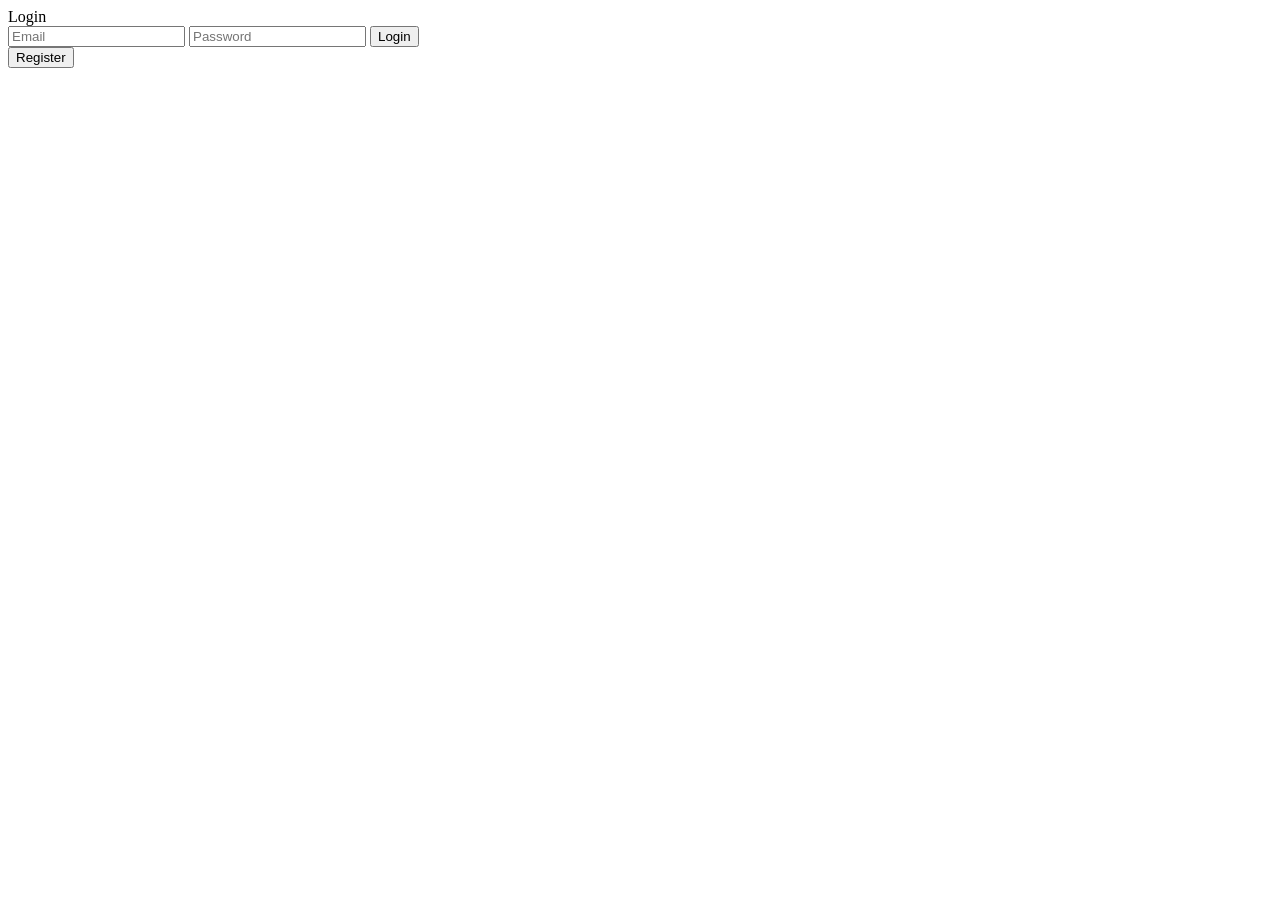
<file: src/main/resources/templates/Login.html>
<!DOCTYPE html>
<html lang="en">
<head>
    <meta charset="UTF-8">
    <meta name="viewport" content="width=device-width, initial-scale=1.0">
    <title>Login Page</title>
    <link rel="stylesheet" th:href="@{/Login.css}"></head>
<body>
<div class="wrapper">
    <div class="card-switch">
            <span class="card-side"></span>
            <div class="flip-card__inner">
                <div class="flip-card__front">
                    <div class="title">Login</div>
                    <form class="flip-card__form" th:action="@{/Account/login}" method="post">
                        <input class="flip-card__input" name="email" placeholder="Email" type="email">
                        <input class="flip-card__input" name="password" placeholder="Password" type="password">
                        <button class="flip-card__btn">Login</button>
                    </form>
                        <a th:href="@{/Account/directRegister}"><button class="flip-card__btn">Register</button></a>
                </div>
            </div>
    </div>
</div>
</body>
</html>
</file>
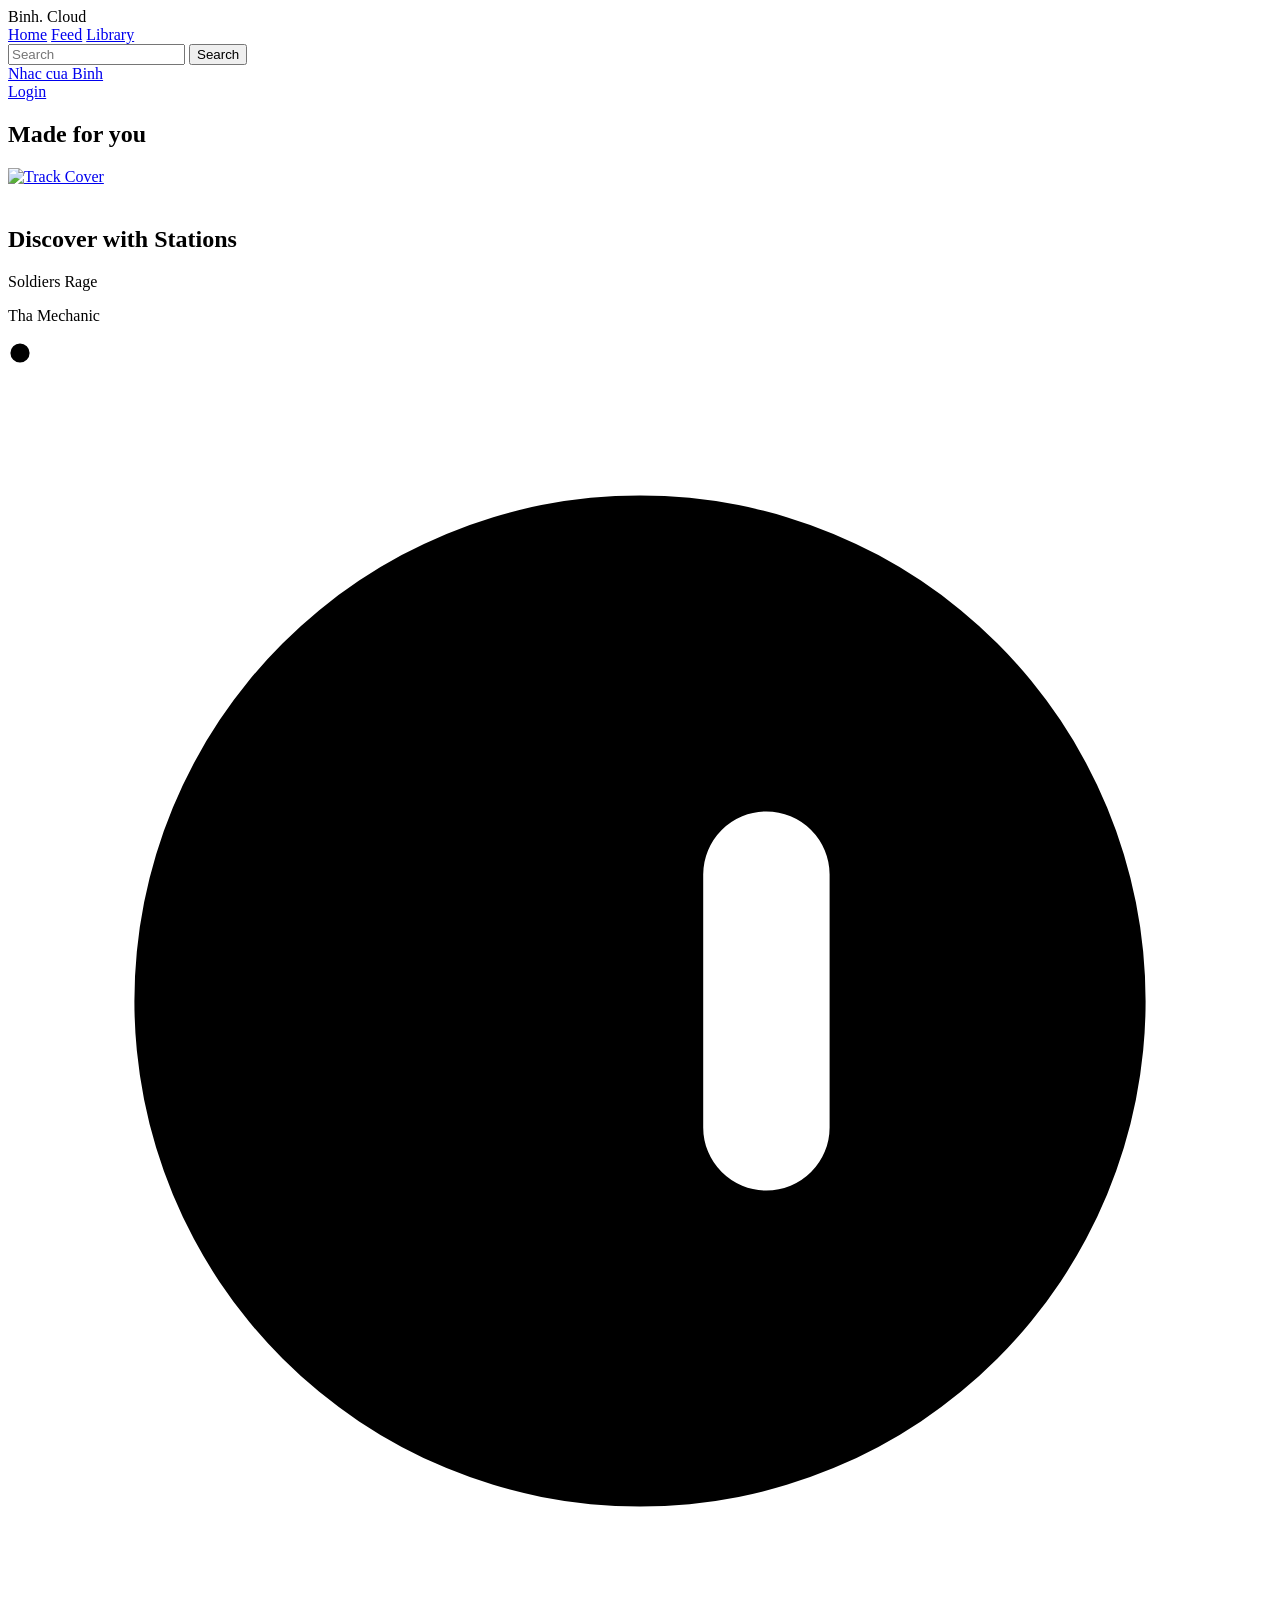
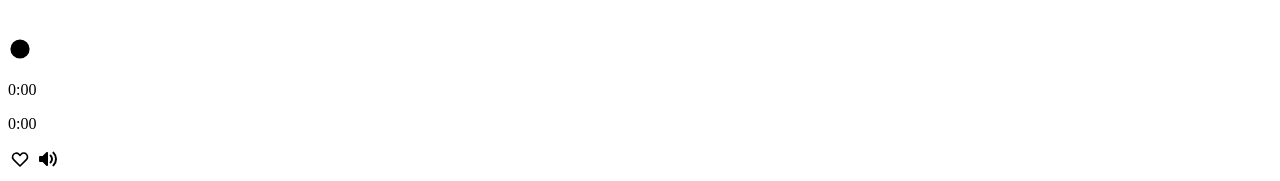
<file: src/main/resources/templates/MainPage.html>
<!DOCTYPE html>
<html lang="en" xmlns:th="http://www.thymeleaf.org">
<head>
    <meta charset="UTF-8">
    <title>Binh.Cloud</title>
    <link rel="stylesheet" th:href="@{/mainPage.css}">
    <link rel="stylesheet" th:href="@{/main-footer.css}">
    <link rel="stylesheet" th:href="@{/player-theme.css}">
</head>
<body>
<div class="container">
    <header>
        <div class="logo">Binh. Cloud</div>
        <nav>
            <a href="/Music/Home">Home</a>
            <a href="Feed.html">Feed</a>
            <a href="Libary.html">Library</a>
        </nav>
        <form class="search-bar" th:action="@{/mainController/search}" method="get">
            <input type="text" placeholder="Search" name="searchInput" id="searchInput">
            <button href="/mainController/search" type="submit">Search</button>
        </form>
        <a href="#" class="pro-link">Nhac cua Binh</a>
        <nav><a href="Login.html">Login</a></nav>
    </header>

    <main>
        <div class="content">
            <h2>Made for you</h2>
            <div class="stations1">
                <a th:each="track : ${trackList}"
                   href="javascript:void(0);"
                   class="station"
                   th:data-id="${track.trackId}"
                   th:data-title="${track.title}"
                   onclick="playFromData(this)">
                    <img th:src="@{'/my-images/' + ${track.imagePath}}" alt="Track Cover">
                    <span th:text="${track.title}"></span>
                </a>
            </div>

            <h2 style="margin-top: 40px;">Discover with Stations</h2>
            <div class="stations2">
            </div>
        </div>

        <audio id="audio-player"></audio>

        <div class="card">
            <div class="top">
                <div class="pfp">
                    <div class="playing">
                        <div class="greenline line-1"></div>
                        <div class="greenline line-2"></div>
                        <div class="greenline line-3"></div>
                        <div class="greenline line-4"></div>
                        <div class="greenline line-5"></div>
                    </div>
                </div>
                <div class="texts">
                    <p class="title-1">Soldiers Rage</p>
                    <p class="title-2">Tha Mechanic</p>
                </div>
            </div>

            <div class="player-center">
                <div class="controls">
                    <svg xmlns="http://www.w3.org/2000/svg" viewBox="0 0 24 24" height="24" width="24"><path d="M12 21.6a9.6 9.6 0 1 0 0-19.2 9.6 9.6 0 0 0 0 19.2Zm.848-12.352a1.2 1.2 0 0 0-1.696-1.696l-3.6 3.6a1.2 1.2 0 0 0 0 1.696l3.6 3.6a1.2 1.2 0 0 0 1.696-1.696L11.297 13.2H15.6a1.2 1.2 0 1 0 0-2.4h-4.303l1.551-1.552Z"/></svg>

                    <svg id="play-btn" xmlns="http://www.w3.org/2000/svg" viewBox="0 0 24 24">
                        <path id="play-icon" d="M21.6 12a9.6 9.6 0 1 1-19.2 0 9.6 9.6 0 0 1 19.2 0ZM8.4 9.6a1.2 1.2 0 1 1 2.4 0v4.8a1.2 1.2 0 1 1-2.4 0V9.6Zm6-1.2a1.2 1.2 0 0 0-1.2 1.2v4.8a1.2 1.2 0 1 0 2.4 0V9.6a1.2 1.2 0 0 0-1.2-1.2Z"/>
                    </svg>

                    <svg xmlns="http://www.w3.org/2000/svg" viewBox="0 0 24 24" height="24" width="24"><path d="M12 21.6a9.6 9.6 0 1 0 0-19.2 9.6 9.6 0 0 0 0 19.2Zm4.448-10.448-3.6-3.6a1.2 1.2 0 0 0-1.696 1.696l1.551 1.552H8.4a1.2 1.2 0 1 0 0 2.4h4.303l-1.551 1.552a1.2 1.2 0 1 0 1.696 1.696l3.6-3.6a1.2 1.2 0 0 0 0-1.696Z"/></svg>
                </div>

                <div class="progress-wrapper">
                    <p class="timetext time_now" id="current-time">0:00</p>
                    <div class="time" id="progress-container">
                        <div class="elapsed" id="progress-bar" style="width: 0%;"></div>
                    </div>
                    <p class="timetext time_full" id="total-duration">0:00</p>
                </div>
            </div>

            <div class="player-right">
                <svg xmlns="http://www.w3.org/2000/svg" viewBox="0 0 24 24" stroke-width="2" stroke-linejoin="round" stroke-linecap="round" stroke="currentColor" fill="none" height="20" width="24"><path d="M3.343 7.778a4.5 4.5 0 0 1 7.339-1.46L12 7.636l1.318-1.318a4.5 4.5 0 1 1 6.364 6.364L12 20.364l-7.682-7.682a4.501 4.501 0 0 1-.975-4.904Z"/></svg>

                <svg xmlns="http://www.w3.org/2000/svg" viewBox="0 0 24 24" height="20" width="24" class="volume_button"><path d="M11.26 3.691A1.2 1.2 0 0 1 12 4.8v14.4a1.199 1.199 0 0 1-2.048.848L5.503 15.6H2.4a1.2 1.2 0 0 1-1.2-1.2V9.6a1.2 1.2 0 0 1 1.2-1.2h3.103l4.449-4.448a1.2 1.2 0 0 1 1.308-.26Zm6.328-.176a1.2 1.2 0 0 1 1.697 0A11.967 11.967 0 0 1 22.8 12a11.966 11.966 0 0 1-3.515 8.485 1.2 1.2 0 0 1-1.697-1.697A9.563 9.563 0 0 0 20.4 12a9.565 9.565 0 0 0-2.812-6.788 1.2 1.2 0 0 1 0-1.697Zm-3.394 3.393a1.2 1.2 0 0 1 1.698 0A7.178 7.178 0 0 1 18 12a7.18 7.18 0 0 1-2.108 5.092 1.2 1.2 0 1 1-1.698-1.698A4.782 4.782 0 0 0 15.6 12a4.78 4.78 0 0 0-1.406-3.394 1.2 1.2 0 0 1 0-1.698Z"/></svg>

                <div class="volume">
                    <div class="slider"></div>
                </div>
            </div>
        </div>
    </main>
</div>

<script th:src="@{/js/player.js}"></script>
<script th:src="@{/js/music-player.js}"></script>
</body>
</html>
</file>
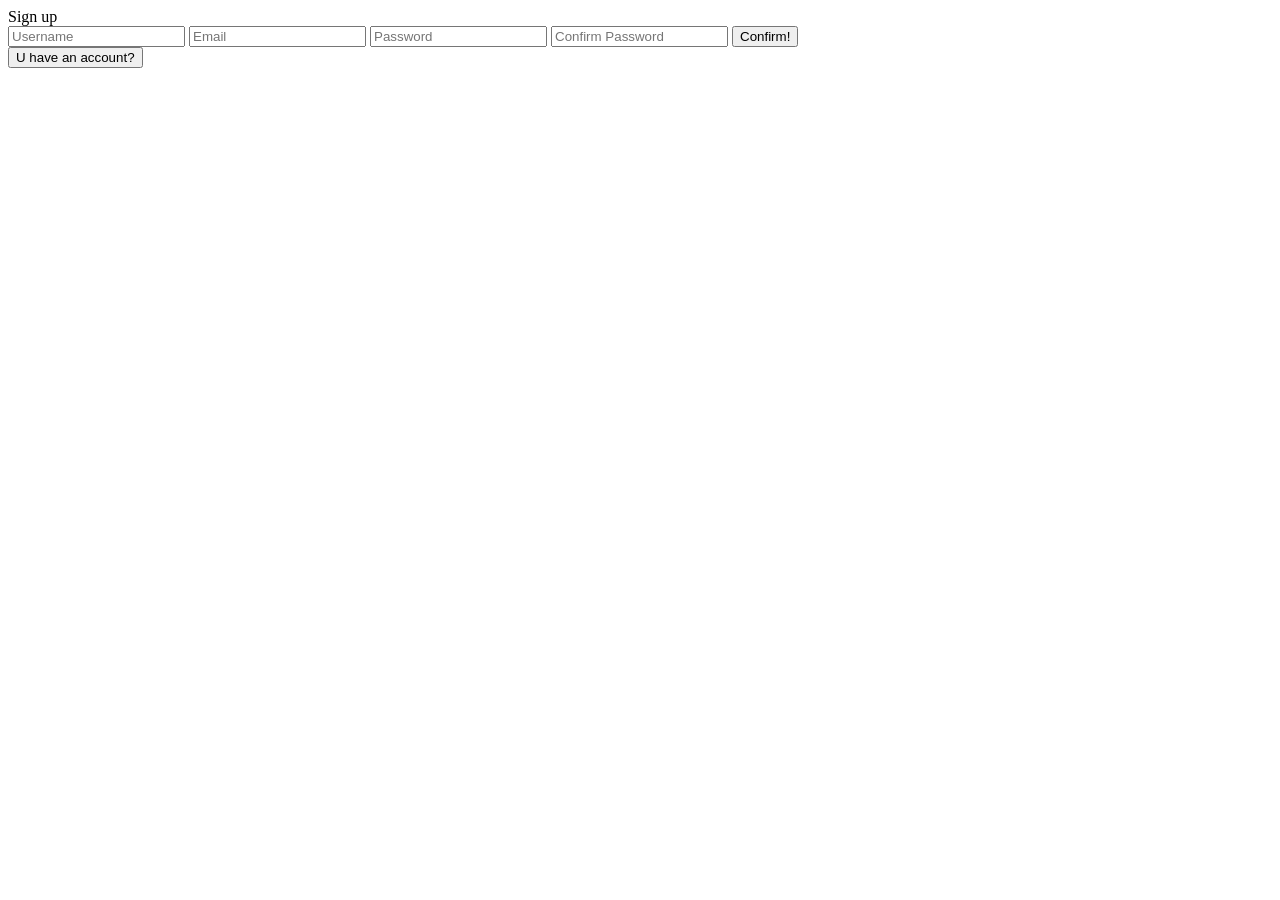
<file: src/main/resources/templates/Register.html>
<!DOCTYPE html>
<html lang="en">
<head>
    <meta charset="UTF-8">
    <title>Register</title>
    <link rel="stylesheet" th:href="@{/register.css}">
</head>

<body>
    <div class="wrapper">
                <span class="card-side"></span>
                <div class="flip-card__inner">
                    <div class="flip-card__back">
                        <div class="title">Sign up</div>
                        <form class="flip-card__form" action="/Account/register" method="post">
                            <input class="flip-card__input" name="signupUsername" placeholder="Username" type="text">
                            <input class="flip-card__input" name="signupEmail" placeholder="Email" type="email">
                            <input class="flip-card__input" name="signupPassword" placeholder="Password" type="password">
                            <input class="flip-card__input" name="confirmPassword" placeholder="Confirm Password" type="password">
                            <button class="flip-card__btn">Confirm!</button>
                        </form>
                        <a th:href="@{/Account/login}"><button class="flip-card__btn">U have an account?</button></a>
                    </div>
                </div>
        </div>
</body>
</html>
</file>
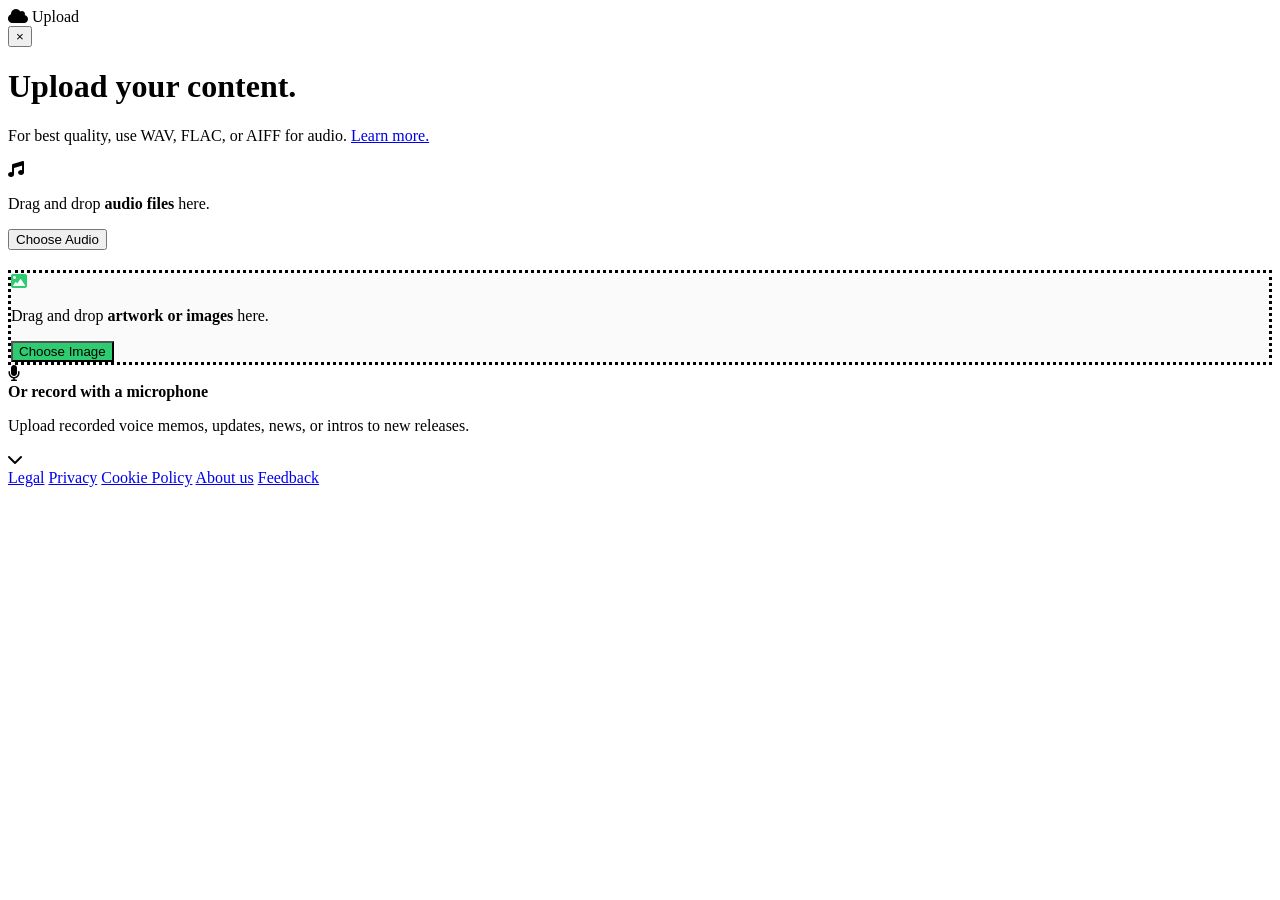
<file: src/main/resources/templates/Upload.html>
<!DOCTYPE html>
<html lang="en">
<head>
    <meta charset="UTF-8">
    <meta name="viewport" content="width=device-width, initial-scale=1.0">
    <title>Upload to Cloud</title>
    <link rel="stylesheet" th:href="@{/upload.css}">
    <link rel="stylesheet" href="https://cdnjs.cloudflare.com/ajax/libs/font-awesome/6.0.0/css/all.min.css">
</head>
<body>

<div class="container">
    <header class="header">
        <div class="logo">
            <i class="fa-solid fa-cloud"></i> Upload
        </div>
        <button class="close-btn">&times;</button>
    </header>

    <main class="upload-section">
        <h1>Upload your content.</h1>
        <p class="subtitle">
            For best quality, use WAV, FLAC, or AIFF for audio.
            <a href="#">Learn more.</a>
        </p>

        <div class="drop-zone">
            <div class="icon-container">
                <i class="fa-solid fa-music"></i>
            </div>
            <p>Drag and drop <strong>audio files</strong> here.</p>
            <input type="file" id="audioInput" name="audioInput" hidden multiple accept="audio/*">
            <button class="choose-files-btn" onclick="document.getElementById('audioInput').click()">
                Choose Audio
            </button>
        </div>

        <div class="drop-zone image-zone" style="margin-top: 20px; border-style: dotted; background-color: #fafafa;">
            <div class="icon-container" style="color: #2ecc71;">
                <i class="fa-solid fa-image"></i>
            </div>
            <p>Drag and drop <strong>artwork or images</strong> here.</p>
            <input type="file" id="imageInput" name="imageInput" hidden accept="image/*">
            <button class="choose-files-btn" style="background-color: #2ecc71;" onclick="document.getElementById('imageInput').click()">
                Choose Image
            </button>
        </div>
    </main>

    <footer class="record-section">
        <div class="record-content">
            <i class="fa-solid fa-microphone"></i>
            <div class="record-text">
                <strong>Or record with a microphone</strong>
                <p>Upload recorded voice memos, updates, news, or intros to new releases.</p>
            </div>
            <i class="fa-solid fa-chevron-down arrow"></i>
        </div>
    </footer>

    <nav class="bottom-nav">
        <a href="#">Legal</a>
        <a href="#">Privacy</a>
        <a href="#">Cookie Policy</a>
        <a href="#">About us</a>
        <a href="#">Feedback</a>
    </nav>
</div>

</body>
</html>
</file>
